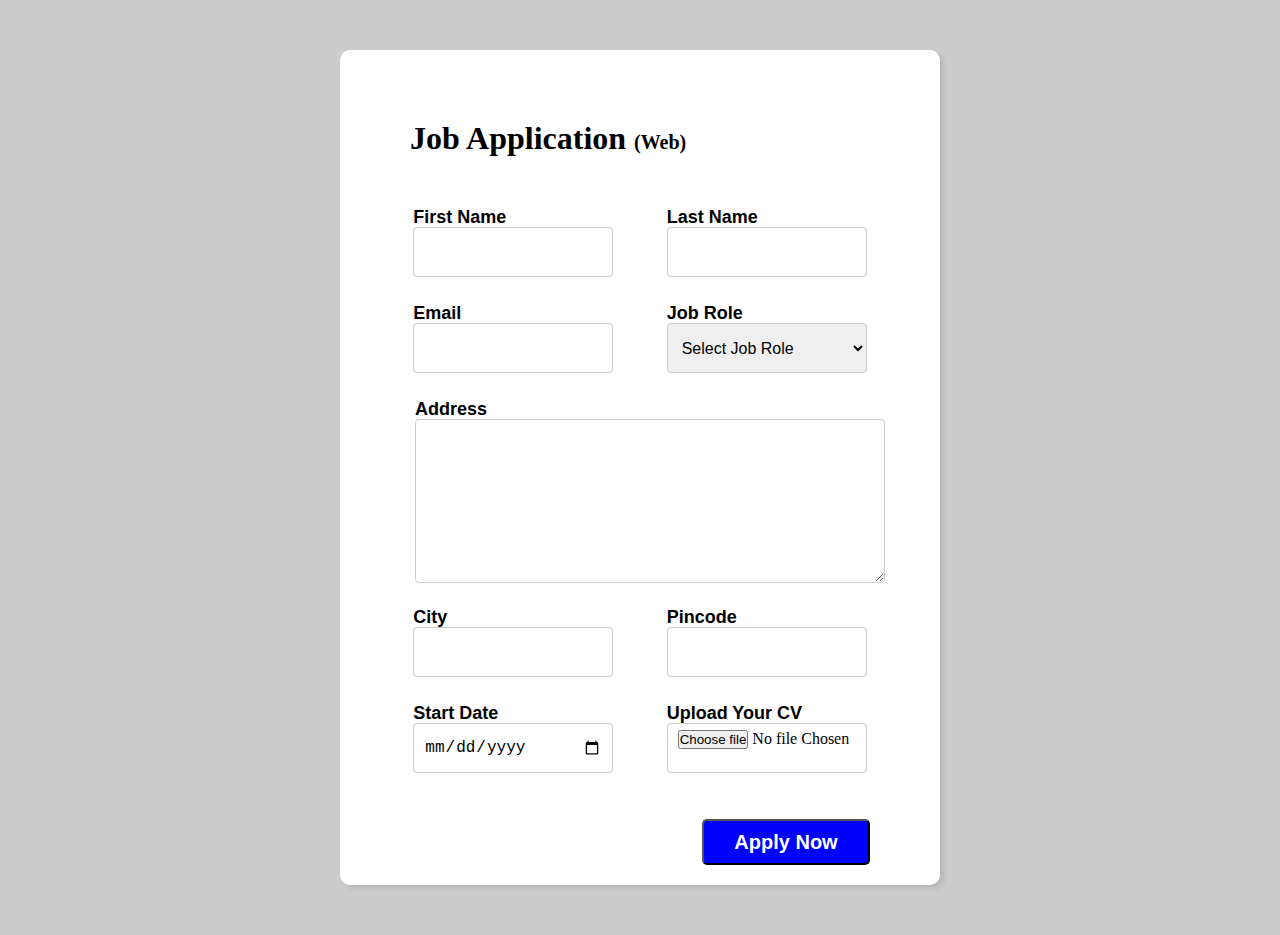
<file: 10 Basic HTML & CSS Project/#2 Job Application Website/index.html>
<!DOCTYPE html>
<html lang="en">
<head>
    <meta charset="UTF-8">
    <meta name="viewport" content="width=device-width, initial-scale=1.0">
    <title>Job Application web</title>
    <link rel="stylesheet" href="style.css">
</head>
<body>
    <div class="container">
        <div class="apply-box">
            <header>
                <h1>
                    Job Application <span class="title-small">(Web)</span>
                </h1>
            </header>

            <main>
                <form action="">
                    <div class="form-container1">
                        <div class="form-control">
                            <p>First Name</p>
                            <input type="text">
                        </div>

                        <div class="form-control">
                            <p>Last Name</p>
                            <input type="text">
                        </div>

                        <div class="form-control">
                            <p>Email</p>
                            <input type="text">
                        </div>

                        <div class="form-control">
                            <p>Job Role</p>
                            <select name="job-role" id="job-role">
                                <option value="">Select Job Role</option>
                                <option value="frontend">Frontend Developer</option>
                                <option value="backend">Backend Developer</option>
                                <option value="full_stack">Full Stack Developer</option>
                                <option value="ui_ux">UI UX Designer</option>
                            </select>
                        </div>
                    </div>

                        <div class="form-address">
                            <p>Address</p>
                            <textarea name="message" id="message"></textarea>
                        </div>

                    <div class="form-container1">
                        <div class="form-control">
                            <p>City</p>
                            <input type="text">
                        </div>

                        <div class="form-control">
                            <p>Pincode</p>
                            <input type="text">
                        </div>

                        <div class="form-control">
                            <p>Start Date</p>
                            <input type="date">
                        </div>

                        <div class="form-control"
                        id="cv-uplaoder">
                            <p>Upload Your CV</p>
                            <div class="cv-uplaoder">
                                <button>Choose file</button>
                                No file Chosen
                            </div>
                        </div>
                    </div>
                </form>
            </main>
            <footer>
                <button class="apply">Apply Now</button>
            </footer>
            
        </div>
    </div>
</body>
</html>
</file>
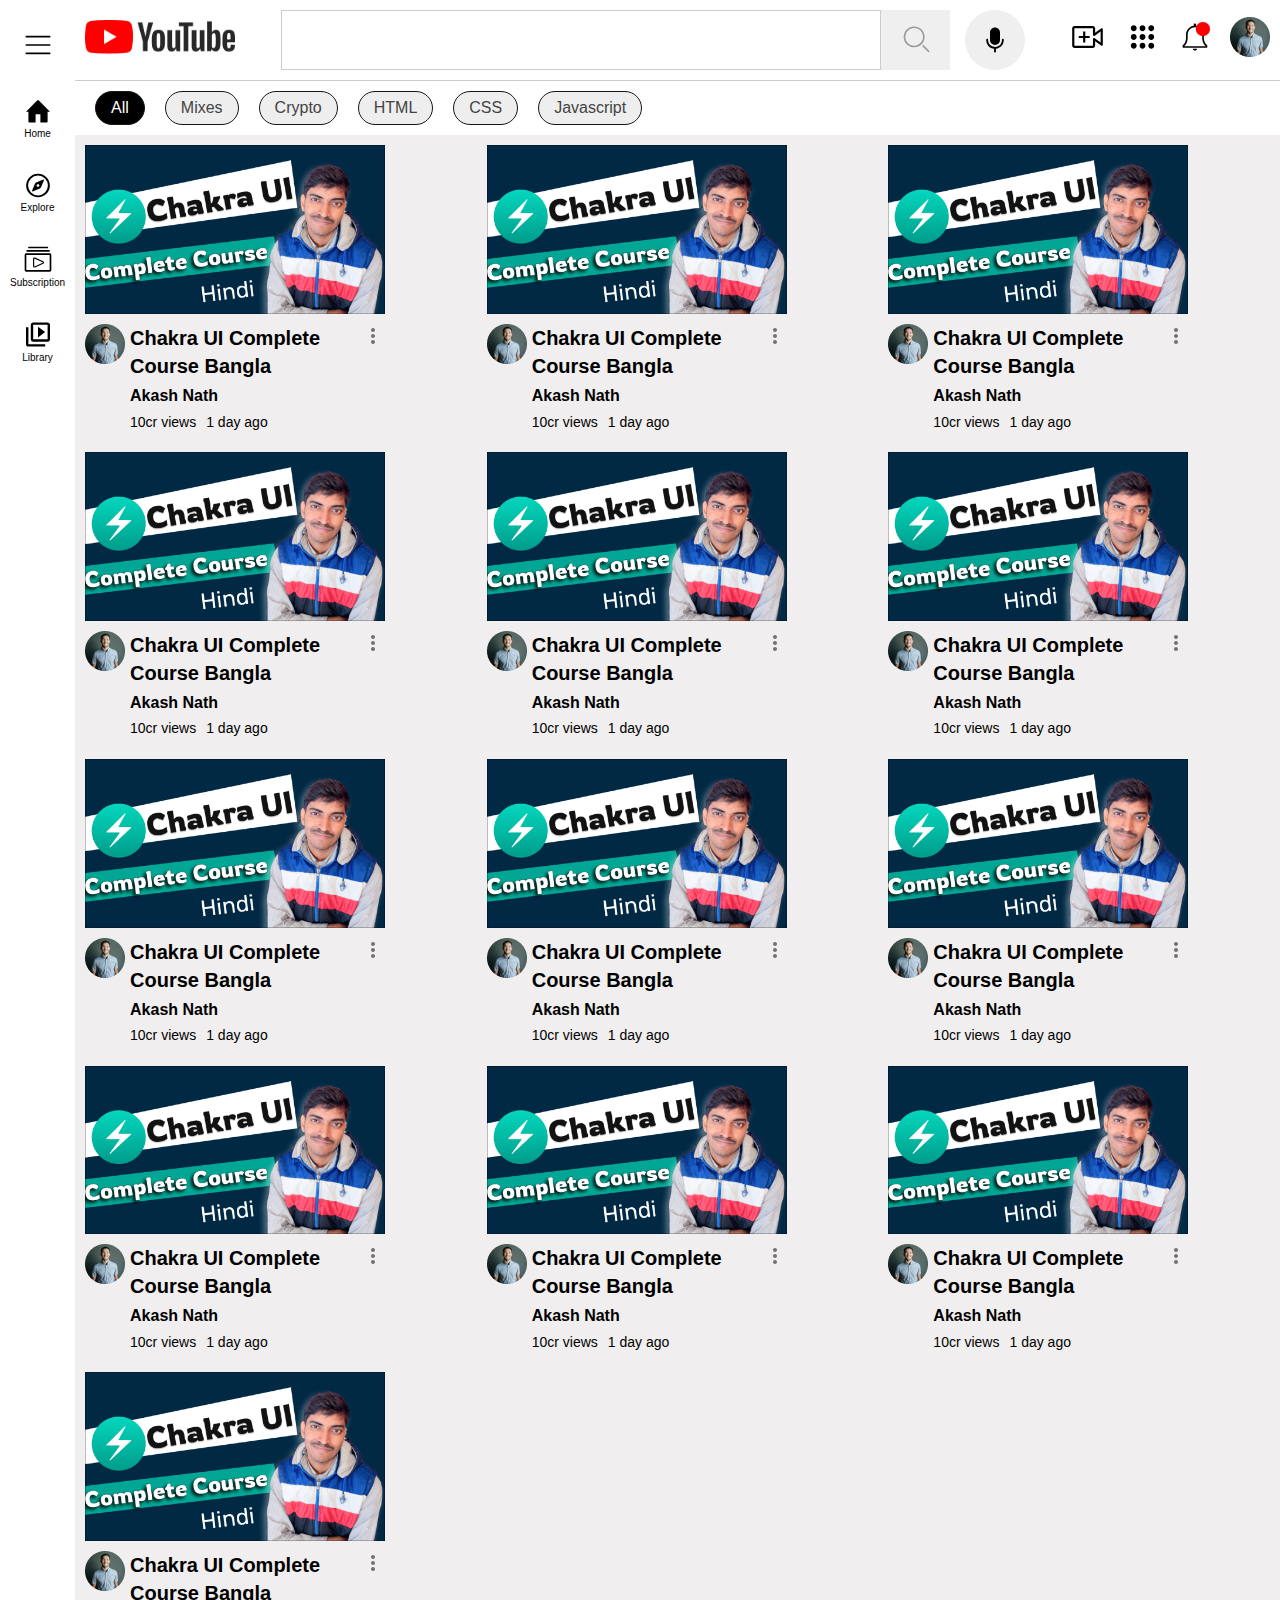
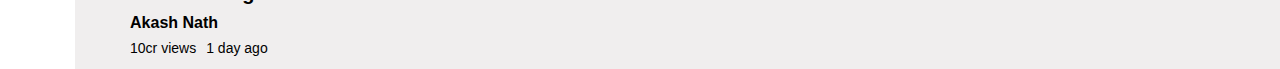
<file: 10 Basic HTML & CSS Project/#7 Youtube Clone/index.html>
<!DOCTYPE html>
<html lang="en">
<head>
    <meta charset="UTF-8">
    <meta name="viewport" content="width=device-width, initial-scale=1.0">
    <title>YouTube Clone</title>
    <link rel="stylesheet" href="style.css">
</head>
<body>
    <div class="container">
        <aside>
            <div class="bars">
                <img src="icons/bars.svg" alt="bars">
            </div>

            <div class="side-icons">
                <i><img src="icons/home.svg" alt="home"></i>
                <p>Home</p>
            </div>

            <div class="side-icons">
                <i><img src="icons/compass.svg" alt="home"></i>
                <p>Explore</p>
            </div>

            <div class="side-icons">
                <i><img src="icons/video-gallary.svg" alt="home"></i>
                <p>Subscription</p>
            </div>

            <div class="side-icons">
                <i><img src="icons/video-library.svg" alt="home"></i>
                <p>Library</p>
            </div>
        </aside>

        <div class="main-container">
            <header>
                <nav>
                    <div class="logo">
                        <img src="image/youtube-logo.png" alt="youtube-logo">
                    </div>

                    <div class="center-nav">
                        <div class="search">
                            <input type="text">
                            <button>
                                <img src="icons/search.svg" alt="search">
                            </button>
                        </div>

                        <div class="mic">
                        <img src="icons/mic.svg" alt="mic">
                        </div>
                    </div>

                    <div class="side-nav">
                        <i>
                            <img src="icons/video-add.svg" alt="video-add">
                        </i>
                        
                        <i>
                            <img src="icons/dot-grid.svg" alt="grid">
                        </i>

                        <i>
                            <img src="icons/bell.svg" alt="bell">
                        </i>

                        <i>
                            <img src="image/avatar.png" alt="video-add">
                        </i>
                    </div>
                </nav>

                <div class="tags">
                    <div class="tag dark">All</div>
                    <div class="tag light">Mixes</div>
                    <div class="tag light">Crypto</div>
                    <div class="tag light">HTML</div>
                    <div class="tag light">CSS</div>
                    <div class="tag light">Javascript</div>
            </div>
        </header>

         <main>
            <div class="card-container">
                <div class="card">
                    <img src="image/thumbnail.png" alt="thumbnail">
                    <div class="avatar-content">
                    <div class="avatar">
                        <img src="image/avatar.png" alt="avatar">
                    </div>

                    <div class="content">
                        <h3>Chakra UI Complete Course Bangla</h3>
                        <p class="channel-name">Akash Nath</p>

                        <div class="content-status">
                            <p>10cr views</p>
                            <p>1 day ago</p>
                        </div>
                    </div>
                    
                    <div class="dots">
                        <img src="icons/dots.svg" alt="dots">
                    </div>
                </div>
                </div>

                <div class="card">
                    <img src="image/thumbnail.png" alt="thumbnail">
                    <div class="avatar-content">
                    <div class="avatar">
                        <img src="image/avatar.png" alt="avatar">
                    </div>

                    <div class="content">
                        <h3>Chakra UI Complete Course Bangla</h3>
                        <p class="channel-name">Akash Nath</p>

                        <div class="content-status">
                            <p>10cr views</p>
                            <p>1 day ago</p>
                        </div>
                    </div>
                    
                    <div class="dots">
                        <img src="icons/dots.svg" alt="dots">
                    </div>
                </div>
                </div>
                <div class="card">
                    <img src="image/thumbnail.png" alt="thumbnail">
                    <div class="avatar-content">
                    <div class="avatar">
                        <img src="image/avatar.png" alt="avatar">
                    </div>

                    <div class="content">
                        <h3>Chakra UI Complete Course Bangla</h3>
                        <p class="channel-name">Akash Nath</p>

                        <div class="content-status">
                            <p>10cr views</p>
                            <p>1 day ago</p>
                        </div>
                    </div>
                    
                    <div class="dots">
                        <img src="icons/dots.svg" alt="dots">
                    </div>
                </div>
                </div>
                <div class="card">
                    <img src="image/thumbnail.png" alt="thumbnail">
                    <div class="avatar-content">
                    <div class="avatar">
                        <img src="image/avatar.png" alt="avatar">
                    </div>

                    <div class="content">
                        <h3>Chakra UI Complete Course Bangla</h3>
                        <p class="channel-name">Akash Nath</p>

                        <div class="content-status">
                            <p>10cr views</p>
                            <p>1 day ago</p>
                        </div>
                    </div>
                    
                    <div class="dots">
                        <img src="icons/dots.svg" alt="dots">
                    </div>
                </div>
                </div>
                <div class="card">
                    <img src="image/thumbnail.png" alt="thumbnail">
                    <div class="avatar-content">
                    <div class="avatar">
                        <img src="image/avatar.png" alt="avatar">
                    </div>

                    <div class="content">
                        <h3>Chakra UI Complete Course Bangla</h3>
                        <p class="channel-name">Akash Nath</p>

                        <div class="content-status">
                            <p>10cr views</p>
                            <p>1 day ago</p>
                        </div>
                    </div>
                    
                    <div class="dots">
                        <img src="icons/dots.svg" alt="dots">
                    </div>
                </div>
                </div>
                <div class="card">
                    <img src="image/thumbnail.png" alt="thumbnail">
                    <div class="avatar-content">
                    <div class="avatar">
                        <img src="image/avatar.png" alt="avatar">
                    </div>

                    <div class="content">
                        <h3>Chakra UI Complete Course Bangla</h3>
                        <p class="channel-name">Akash Nath</p>

                        <div class="content-status">
                            <p>10cr views</p>
                            <p>1 day ago</p>
                        </div>
                    </div>
                    
                    <div class="dots">
                        <img src="icons/dots.svg" alt="dots">
                    </div>
                </div>
                </div>
                <div class="card">
                    <img src="image/thumbnail.png" alt="thumbnail">
                    <div class="avatar-content">
                    <div class="avatar">
                        <img src="image/avatar.png" alt="avatar">
                    </div>

                    <div class="content">
                        <h3>Chakra UI Complete Course Bangla</h3>
                        <p class="channel-name">Akash Nath</p>

                        <div class="content-status">
                            <p>10cr views</p>
                            <p>1 day ago</p>
                        </div>
                    </div>
                    
                    <div class="dots">
                        <img src="icons/dots.svg" alt="dots">
                    </div>
                </div>
                </div>
                <div class="card">
                    <img src="image/thumbnail.png" alt="thumbnail">
                    <div class="avatar-content">
                    <div class="avatar">
                        <img src="image/avatar.png" alt="avatar">
                    </div>

                    <div class="content">
                        <h3>Chakra UI Complete Course Bangla</h3>
                        <p class="channel-name">Akash Nath</p>

                        <div class="content-status">
                            <p>10cr views</p>
                            <p>1 day ago</p>
                        </div>
                    </div>
                    
                    <div class="dots">
                        <img src="icons/dots.svg" alt="dots">
                    </div>
                </div>
                </div>
                <div class="card">
                    <img src="image/thumbnail.png" alt="thumbnail">
                    <div class="avatar-content">
                    <div class="avatar">
                        <img src="image/avatar.png" alt="avatar">
                    </div>

                    <div class="content">
                        <h3>Chakra UI Complete Course Bangla</h3>
                        <p class="channel-name">Akash Nath</p>

                        <div class="content-status">
                            <p>10cr views</p>
                            <p>1 day ago</p>
                        </div>
                    </div>
                    
                    <div class="dots">
                        <img src="icons/dots.svg" alt="dots">
                    </div>
                </div>
                </div>
                <div class="card">
                    <img src="image/thumbnail.png" alt="thumbnail">
                    <div class="avatar-content">
                    <div class="avatar">
                        <img src="image/avatar.png" alt="avatar">
                    </div>

                    <div class="content">
                        <h3>Chakra UI Complete Course Bangla</h3>
                        <p class="channel-name">Akash Nath</p>

                        <div class="content-status">
                            <p>10cr views</p>
                            <p>1 day ago</p>
                        </div>
                    </div>
                    
                    <div class="dots">
                        <img src="icons/dots.svg" alt="dots">
                    </div>
                </div>
                </div>


                <div class="card">
                    <img src="image/thumbnail.png" alt="thumbnail">
                    <div class="avatar-content">
                    <div class="avatar">
                        <img src="image/avatar.png" alt="avatar">
                    </div>

                    <div class="content">
                        <h3>Chakra UI Complete Course Bangla</h3>
                        <p class="channel-name">Akash Nath</p>

                        <div class="content-status">
                            <p>10cr views</p>
                            <p>1 day ago</p>
                        </div>
                    </div>
                    
                    <div class="dots">
                        <img src="icons/dots.svg" alt="dots">
                    </div>
                </div>
                </div>
                <div class="card">
                    <img src="image/thumbnail.png" alt="thumbnail">
                    <div class="avatar-content">
                    <div class="avatar">
                        <img src="image/avatar.png" alt="avatar">
                    </div>

                    <div class="content">
                        <h3>Chakra UI Complete Course Bangla</h3>
                        <p class="channel-name">Akash Nath</p>

                        <div class="content-status">
                            <p>10cr views</p>
                            <p>1 day ago</p>
                        </div>
                    </div>
                    
                    <div class="dots">
                        <img src="icons/dots.svg" alt="dots">
                    </div>
                </div>
                </div>
                <div class="card">
                    <img src="image/thumbnail.png" alt="thumbnail">
                    <div class="avatar-content">
                    <div class="avatar">
                        <img src="image/avatar.png" alt="avatar">
                    </div>

                    <div class="content">
                        <h3>Chakra UI Complete Course Bangla</h3>
                        <p class="channel-name">Akash Nath</p>

                        <div class="content-status">
                            <p>10cr views</p>
                            <p>1 day ago</p>
                        </div>
                    </div>
                    
                    <div class="dots">
                        <img src="icons/dots.svg" alt="dots">
                    </div>
                </div>
                </div>

            </div>
         </main>
        </div>
    </div>
</body>
</html>
</file>
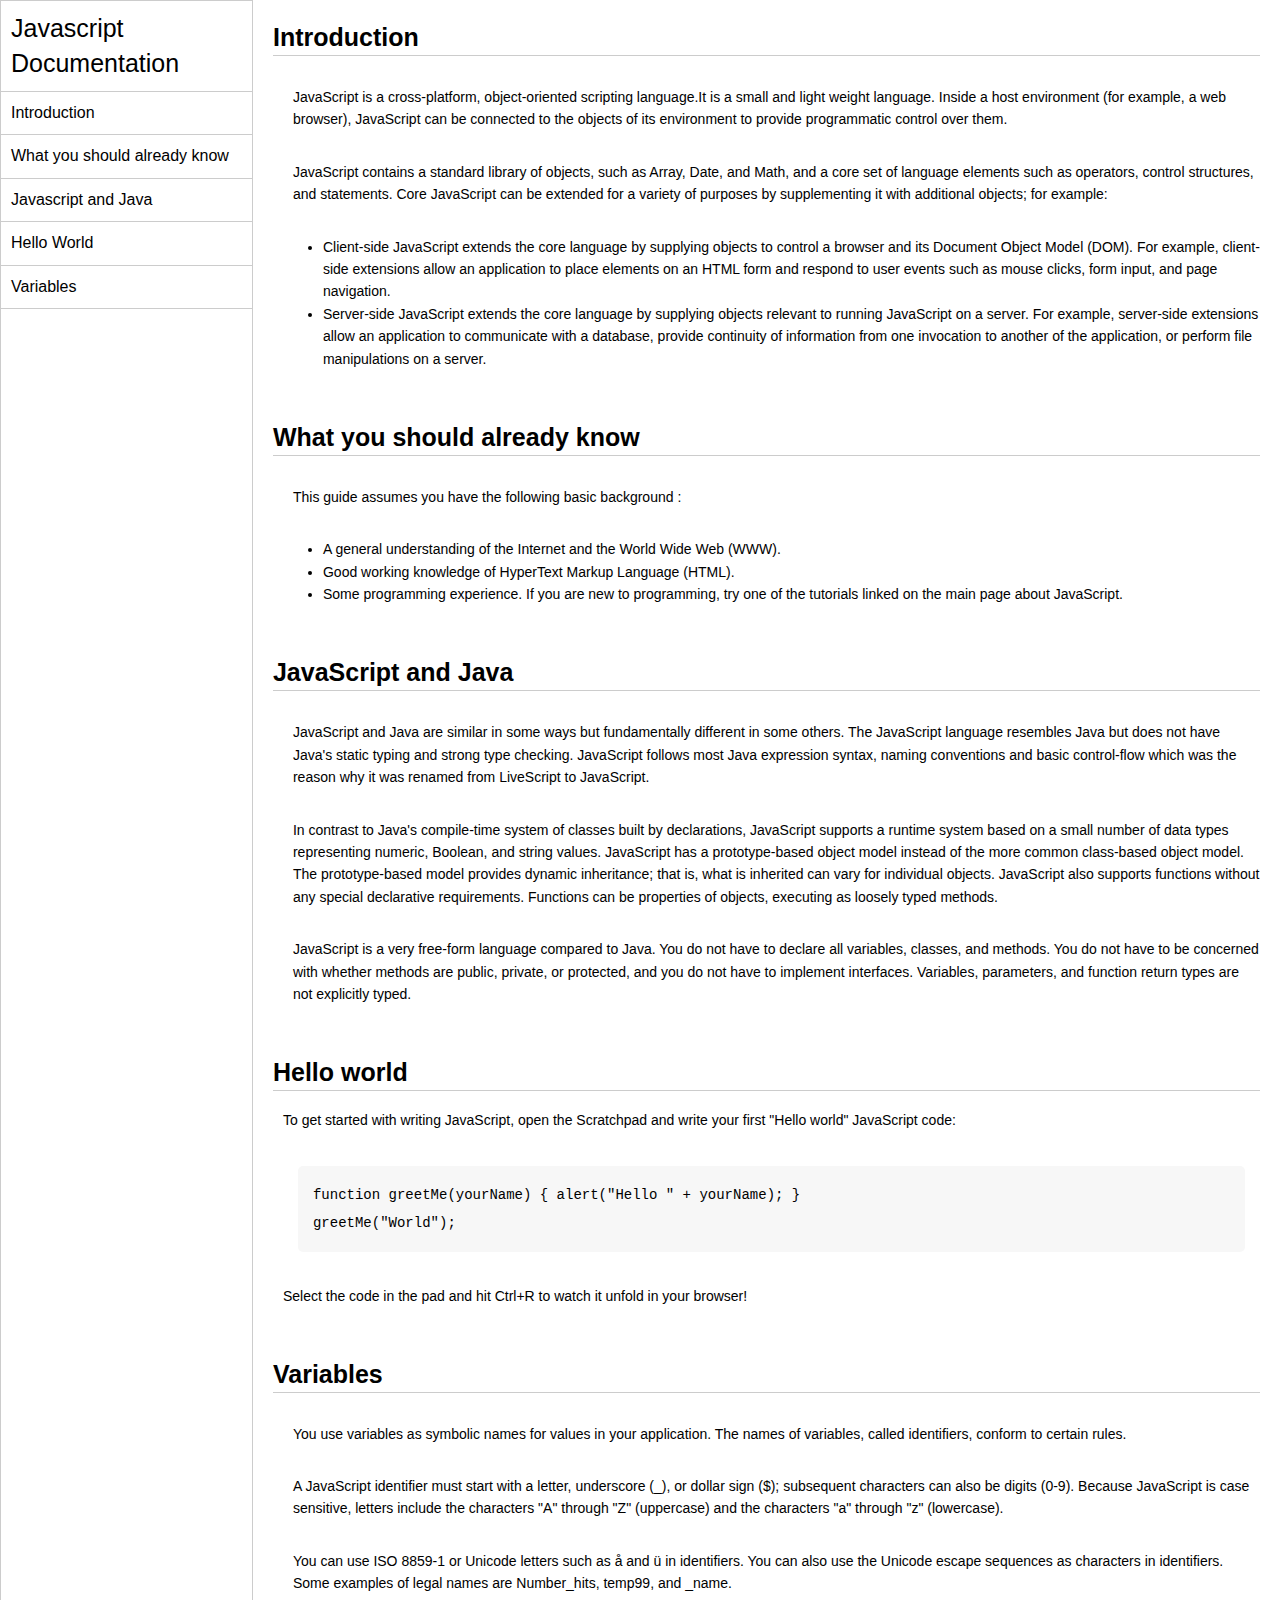
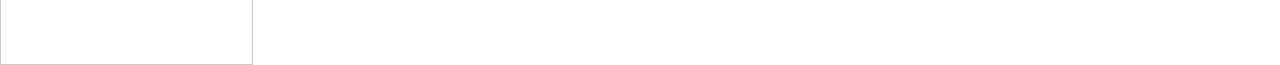
<file: 10 Basic HTML & CSS Project/#8 Javascript Documentation Website/index.html>
<!DOCTYPE html>
<html lang="en">
<head>
    <meta charset="UTF-8">
    <meta name="viewport" content="width=device-width, initial-scale=1.0">
    <title>Javascript Documentation Website</title>
    <link rel="stylesheet" href="style.css">
</head>
<body>
    <header>
        <nav>
            <h1>Javascript Documentation</h1>
            <ul>
                <a href="#Introduction"><li>Introduction</li></a>

                <a href="#What-you-should-already-know"><li>What you should already know</li></a>

                <a href="#JavaScript-and-Java"><li>Javascript and Java</li></a>

                <a href="#Hello-world"><li>Hello World</li></a>

                <a href="#Variables"><li>Variables</li></a>
            </ul>
        </nav>
    </header>

    <main>
        <section id="Introduction">
            <h2>Introduction</h2>

            <article>
                <p>
                    JavaScript is a cross-platform, object-oriented scripting language.It is a small and light weight language. Inside a host environment (for example, a web browser), JavaScript can be connected to the objects of its environment to provide programmatic control over them.
                </p>
                <p>
                    JavaScript contains a standard library of objects, such as Array, Date, and Math, and a core set of language elements such as operators, control structures, and statements. Core JavaScript can be extended for a variety of purposes by supplementing it with additional objects; for example:
                </p>

                <ul>
                    <li>
                        Client-side JavaScript extends the core language by supplying objects to control a browser and its Document Object Model (DOM). For example, client-side extensions allow an application to place elements on an HTML form and respond to user events such as mouse clicks, form input, and page navigation.
                    </li>

                    <li>
                        Server-side JavaScript extends the core language by supplying objects relevant to running JavaScript on a server. For example, server-side extensions allow an application to communicate with a database, provide continuity of information from one invocation to another of the application, or perform file manipulations on a server.

                    </li>
                </ul>
            </article>
        </section>

        <section id="What-you-should-already-know">
            <h2>What you should already know</h2>
            
            <article>
                <p>
                    This guide assumes you have the following basic background :
                </p>

                <ul>
                    <li>
                         A general understanding of the Internet and the World Wide Web (WWW).
                    </li>

                    <li>
                        Good working knowledge of HyperText Markup Language (HTML).
                    </li>

                    <li>
                        Some programming experience. If you are new to programming, try one of the tutorials linked on the main page about JavaScript.
                    </li>
                </ul>
            </article>
        </section>

        <section id="JavaScript-and-Java">
            <h2>JavaScript and Java</h2>

            <article>
                <p>
                    JavaScript and Java are similar in some ways but fundamentally different in some others. The JavaScript language resembles Java but does not have Java's static typing and strong type checking. JavaScript follows most Java expression syntax, naming conventions and basic control-flow which was the reason why it was renamed from LiveScript to JavaScript.
                </p>

                <p>
                    In contrast to Java's compile-time system of classes built by declarations, JavaScript supports a runtime system based on a small number of data types representing numeric, Boolean, and string values. JavaScript has a prototype-based object model instead of the more common class-based object model. The prototype-based model provides dynamic inheritance; that is, what is inherited can vary for individual objects. JavaScript also supports functions without any special declarative requirements. Functions can be properties of objects, executing as loosely typed methods.
                </p>

                <p>
                     JavaScript is a very free-form language compared to Java. You do not have to declare all variables, classes, and methods. You do not have to be concerned with whether methods are public, private, or protected, and you do not have to implement interfaces. Variables, parameters, and function return types are not explicitly typed.
                </p>
            </article>
        </section>

        <section id="Hello-world">
            <h2>Hello world</h2>
            <article> 
                To get started with writing JavaScript, open the Scratchpad and write your first "Hello world" JavaScript code:
                <code
                    >function greetMe(yourName) { alert("Hello " + yourName); }
                    greetMe("World");
                </code>

                Select the code in the pad and hit Ctrl+R to watch it unfold in your
                browser!
            </article>
        </section>

        <section id="Variables">
            <h2>Variables</h2>

            <article>
                <p>
                    You use variables as symbolic names for values in your application. The names of variables, called identifiers, conform to certain rules.
                </p>

                <p>
                    A JavaScript identifier must start with a letter, underscore (_), or dollar sign ($); subsequent characters can also be digits (0-9). Because JavaScript is case sensitive, letters include the characters "A" through "Z" (uppercase) and the characters "a" through "z" (lowercase).
                </p>

                <p>
                    You can use ISO 8859-1 or Unicode letters such as å and ü in identifiers. You can also use the Unicode escape sequences as characters in identifiers. Some examples of legal names are Number_hits, temp99, and _name.
                </p>
            </article>
        </section>
    </main>
</body>
</html>
</file>
<file: 10 Basic HTML & CSS Project/#2 Job Application Website/style.css>
* {
    margin: 0;
    padding: 0;
    box-sizing: border-box;
}

body {
    background-color: #ccc;
}

header {
    margin: 50px;
}

main {
    margin-left: 50px;
}

.container {
    max-width: 900px;
    margin: 0 auto;
}

.apply-box {
    max-width: 600px;
    padding: 20px;
    background-color: white;
    margin: 0 auto;
    margin-top: 50px;
    margin-bottom: 50px;
    box-shadow: 4px 3px 5px rgba(1, 1, 1, 0.1);
    border-radius: 10px
}

.title-small {
    font-size: 20px;
}

p {
    font-family: sans-serif;
    font-size: 18px;
    font-weight: 600;
    line-height: 20px;
}

.form-container1 {
    margin-top: 20px;
    display: flex;
    flex-wrap: wrap;
    justify-content: space-evenly;
}

.form-control {
    width: 250px;
    height: 96px;
}

.form-address {
    margin-left: 5px;
}

input {
    width: 200px;
    height: 50px;
    font-size: 1rem;
    font-weight: 400;
}

select {
    width: 200px;
    height: 50px;
    font-size: 1rem;
    font-weight: 400;
}

#message {
    width: 470px;
    height: 164px;
    font-size: 1rem;
    font-weight: 400;
}

input, select, textarea, .cv-uplaoder {
    padding: 6px 10px;
    border: 1px solid #ccc;
    border-radius: 4px;
}

 

.cv-uplaoder {
    width: 200px;
    height: 50px;
}

.apply {
    width: 168px;
    height: 46px;
    background-color: blue;
    border-radius: 5px;
    color: white;
    font-size: 20px;
    font-weight: bold;
}

button:hover {
    background-color: #ccc;
    border: 2px solid red;
    color: black;
    transition: 0.3s ease-out;
    cursor: pointer;
}

input:focus, textarea:focus {
    outline-color: blue;
}

footer {
    display: flex;
    justify-content: flex-end;
    margin-top: 20px;
    margin-right: 50px;
}
</file>
<file: 10 Basic HTML & CSS Project/#7 Youtube Clone/style.css>
* {
    margin: 0;
    padding: 0;
    box-sizing: border-box;
}

html, body {
    font-family: sans-serif;
    font-weight: 300;
    line-height: 1.4;
}

nav {
    display: flex;
    justify-content: space-between;
    align-items: center;
    padding: 10px;
}

.logo img {
    width: 150px;
    height: auto;
}

.center-nav {
    display: flex;
}

.search {
    display: flex;
}

.search input {
    min-width: 600px;
    padding: 10px 20px;
    border: 0.5px solid #ccc;
}

.search button {
    border: none;
    padding: 10px 20px;
}

.mic {
    padding: 15px;
    border-radius: 50%;
    background-color: rgb(240, 239, 239);
    display: grid;
    place-items: center;
    margin-left: 15px;
}

.mic img {
    width: 30px;
}

.side-nav {
    display: flex;
    align-items: center;
    justify-content: center;
    gap: 20px;
}

.tags {
    display: flex;
    padding: 10px 20px;
    gap: 20px;
    border-top: 1px solid #ccc;
}

.tag {
    padding: 5px 15px;
    border-radius: 20px;
    border: 1px solid rgb(22, 22, 22)
}

.dark {
    background-color: #000;
    color: white;
}

.light {
    background-color: rgb(238, 238, 238);
    color: rgb(67, 67, 67)
}

.container {
    display: flex;
}


aside {
    padding: 10px;
    display: flex;
    flex-direction: column;
    align-items: center;
    gap: 30px;
}

.side-icons {
    display: flex;
    flex-direction: column;
    justify-content: center;
    align-items: center;
}

.side-icons img {
    width: 30px;
}

.side-icons p {
    font-size: 10px;
    margin-top: -5px;
}

.bars {
    margin-top: 20px;
}

.main-container {
    width: 100%;
}

main {
    min-height: 100vh;
    background-color: rgb(240, 238, 238);
}

.card-container {
    display: grid;
    grid-template-columns: repeat(auto-fit, minmax(320px, 1fr));
}

.card {
    padding: 10px;
    max-width: 320px;
    display: flex;
    flex-direction: column;
}

.avatar-content {
    padding-top: 10px;
    display: flex;
    gap: 5px;
}

.card h3 {
    font-size: 20px;
}

.content {
    display: flex;
    flex-direction: column;
    gap: 5px;
}

.channel-name {
    font-size: 16px;
    font-weight: bold;
}

.content-status {
    display: flex;
    font-size: 14px;
    gap: 10px;
}
</file>
<file: 10 Basic HTML & CSS Project/#8 Javascript Documentation Website/style.css>
* {
    margin: 0;
    padding: 0;
    box-sizing: border-box;
}

html, body {
    font-family: sans-serif;
    font-weight: 300;
    line-height: 1.4;
    scroll-behavior: smooth;
}

a {
    text-decoration: none;
}

body {
    display: flex;
}

header {
    border: 1px solid #ccc;
    
}


nav h1 {
    font-size: 25px;
    font-weight: 300;
    padding: 10px;
    border-bottom: 1px solid #ccc;
}

nav ul {
    list-style: none;
}

nav ul li {
    border-bottom: 1px solid #ccc;
    padding: 10px;
    color: black;
}

nav ul li:hover {
    background: #ccc;
    transition: 0.3s ease-in-out;
}

main {
    padding: 20px;
    max-width: 1200px;
}

section {
    margin-bottom: 50px;
    scroll-margin: 50px;
}

section h2 {
    font-size: 25px;
    border-bottom: 1px solid #ccc;
    margin-bottom: 20px;
}

section article {
    max-width: 1200px;
    font-size: 14px;
    margin-left: 10px;
    display: flex;
    flex-direction: column;
    gap: 20px;
}



section p {
    margin-top: 10px;
    margin-left: 10px;
    line-height: 1.6;
    font-size: 14px;
}

section ul {
    margin-left: 40px;
    margin-top: 10px;
    line-height: 1.6;
}


code {
    display: block;
    text-align: left;
    white-space: pre-line;
    line-height: 2;
    background-color: #f7f7f7;
    padding: 15px;
    margin: 15px;
    border-radius: 5px;
}
</file>
